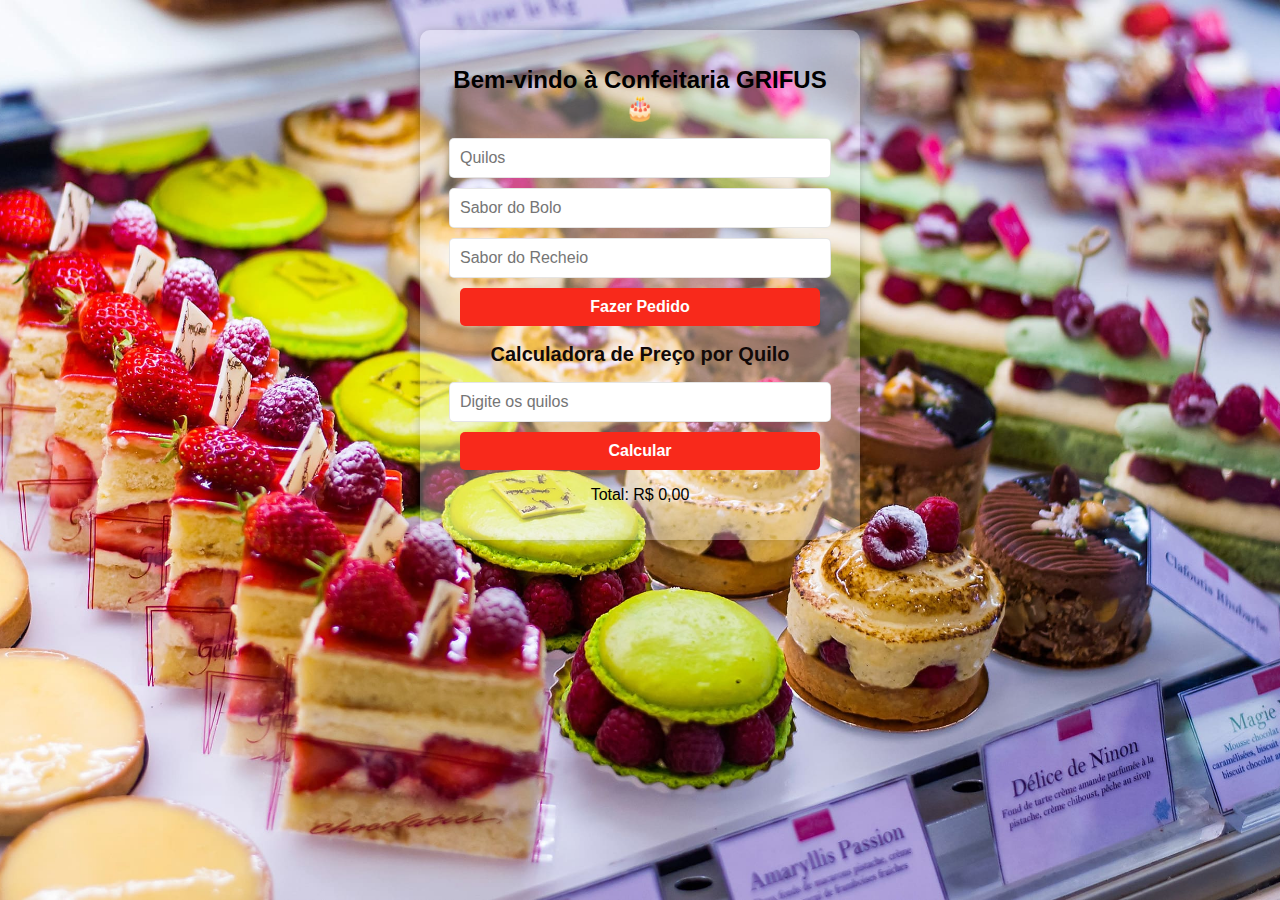
<file: index.html>
<!DOCTYPE html>
<html lang="pt-br">
<head>
    <meta charset="UTF-8">
    <meta name="viewport" content="width=device-width, initial-scale=1.0">
    <link rel="shortcut icon" href="android-chrome-512x512.png" type="image/x-icon">
    <link rel="stylesheet" href="style.css">
    <link rel="stylesheet" href="style.css">
    <title>Confeitaria GRIFUS</title>
</head>
<body>

    <div class="container">
        <h1>Bem-vindo à Confeitaria GRIFUS 🎂</h1>

        <div class="pedido">
            <input type="number" placeholder="Quilos">
            <input type="text" placeholder="Sabor do Bolo">
            <input type="text" placeholder="Sabor do Recheio">
            <input type="button" value="Fazer Pedido" onclick="irParaOutraPagina()">
        </div>

        <h2>Calculadora de Preço por Quilo</h2>
        <div class="calculadora">
            <input type="number" id="Quilos" placeholder="Digite os quilos" min="0" step="0.1">
            <button onclick="calcularPreco()">Calcular</button>
            <p id="resultado">Total: R$ 0,00</p>
        </div>
    </div>

    <script>
        function calcularPreco() {
            var kilos = document.getElementById("Quilos").value;
            var precoPorKilo = 30;
            var total = kilos * precoPorKilo;
            
            if (kilos > 0) {
                document.getElementById("resultado").textContent = "Total: R$ " + total.toFixed(2);
            } else {
                document.getElementById("resultado").textContent = "Digite um valor válido!";
            }
        }
        function irParaOutraPagina() {
        window.location.href = "conclu.html"; // Substitua pelo seu link
    }
    </script>

</body>
</html>
</file>
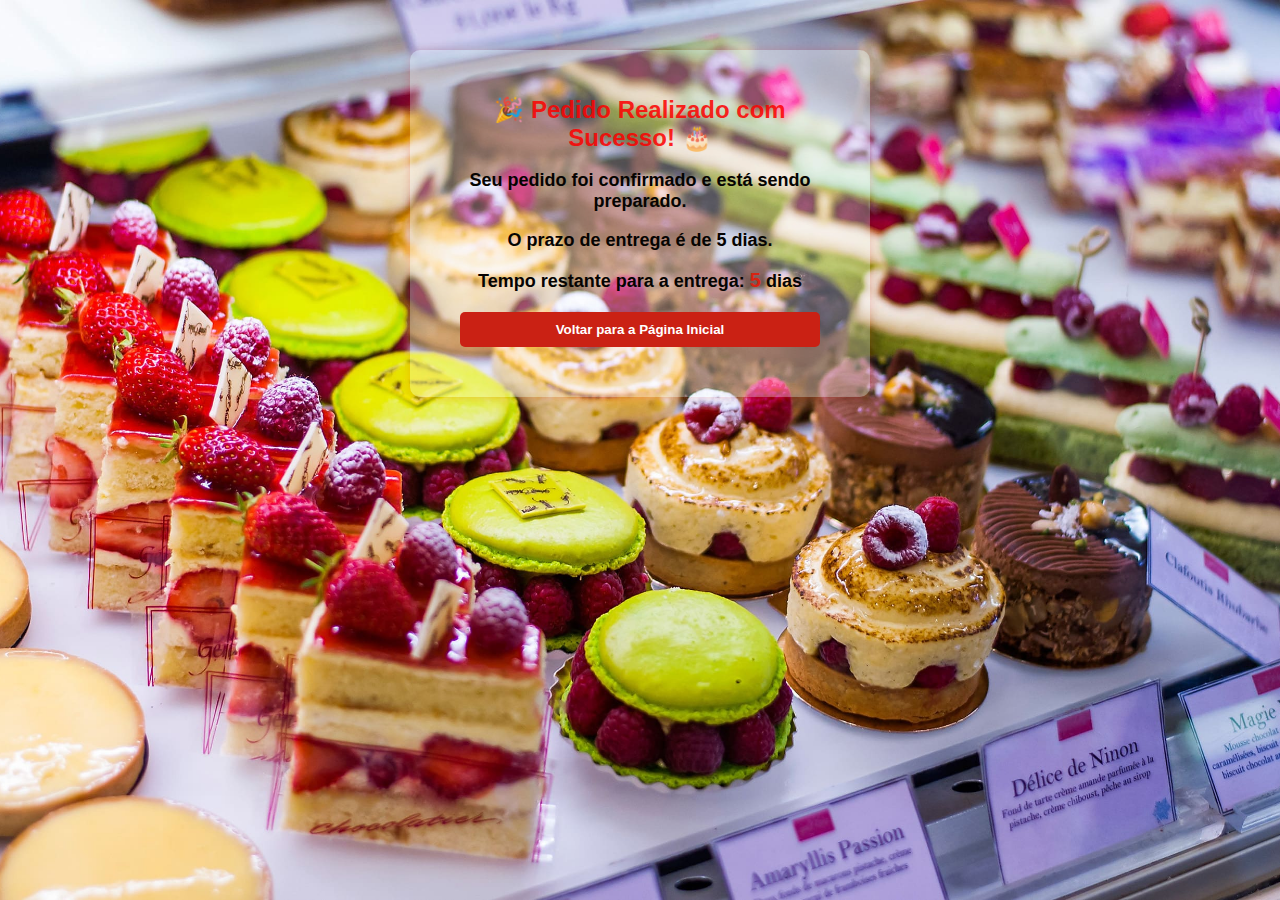
<file: conclu.html>
<!DOCTYPE html>
<html lang="pt-br">
<head>
    <meta charset="UTF-8">
    <meta name="viewport" content="width=device-width, initial-scale=1.0">
    <link rel="stylesheet" href="style2.css">
    <link rel="shortcut icon" href="android-chrome-512x512.png" type="image/x-icon">
    <title>Pedido Confirmado</title>
</head>
<body>

    <div class="container">
        <h1>🎉 Pedido Realizado com Sucesso! 🎂</h1>
        <p>Seu pedido foi confirmado e está sendo preparado.</p>
        <p>O prazo de entrega é de <span id="diasEntrega"></span> dias.</p>
        <p>Tempo restante para a entrega: <span id="contadorDias"></span> dias</p>
        
        <input type="button" value="Voltar para a Página Inicial" onclick="voltarParaInicio()">
    </div>

    <script>
        function voltarParaInicio() {
            window.location.href = "index.html"; // Altere para a página inicial correta
        }

        // Definir prazo de entrega (exemplo: 5 dias)
        let prazoEntrega = 5;
        document.getElementById("diasEntrega").textContent = prazoEntrega;
        document.getElementById("contadorDias").textContent = prazoEntrega;

        // Contagem regressiva diária
        let intervalo = setInterval(() => {
            prazoEntrega--;
            document.getElementById("contadorDias").textContent = prazoEntrega;

            if (prazoEntrega <= 0) {
                clearInterval(intervalo);
                document.getElementById("contadorDias").textContent = "Entregue! 🎁";
            }
        }, 1000 * 60 * 60 * 24); // Reduz 1 dia a cada 24 horas
    </script>

</body>
</html>
</file>
<file: style.css>
/* Estilo geral */
body {
    font-family: Arial, sans-serif;
    background: url('doces-confeitaria-assai-atacadista.jpg') no-repeat center center fixed;
    background-size: cover;
    text-align: center;
    margin: 0;
    padding: 0;
}

/* Container central */
.container {
    background: rgba(255, 255, 255, 0.3); /* Aumentei a transparência */
    width: 90%; /* Ajustei para telas menores */
    max-width: 400px; /* Mantém um tamanho ideal */
    margin: 30px auto;
    padding: 20px;
    border-radius: 10px;
    box-shadow: 0px 0px 10px rgba(0, 0, 0, 0.2); /* Suavizei a sombra */
}

/* Títulos */
h1 {
    color: #000000;
    font-size: 24px;
}

h2 {
    color: #110908;
    font-size: 20px;
}

/* Inputs e botões */
input, button {
    display: block;
    width: 90%;
    padding: 10px;
    margin: 10px auto;
    border-radius: 5px;
    border: 1px solid rgba(0, 0, 0, 0.1); /* Borda mais suave */
    font-size: 16px;
}

/* Botão principal */
input[type="button"], button {
    background-color: #f8291b;
    color: white;
    border: none;
    cursor: pointer;
    font-weight: bold;
    transition: 0.3s;
}

input[type="button"]:hover, button:hover {
    background-color: #f04b2a;
    transform: scale(1.05);
}

/* Responsividade para celulares */
@media (max-width: 600px) {
    .container {
        width: 95%;
        padding: 15px;
    }

    h1 {
        font-size: 20px;
    }

    h2 {
        font-size: 18px;
    }

    input, button {
        font-size: 14px;
    }
}
</file>
<file: style2.css>
/* Estilo geral */
body {
    font-family: Arial, sans-serif;
    background: url('doces-confeitaria-assai-atacadista.jpg') no-repeat center center fixed;
    background-size: cover;
    text-align: center;
    margin: 0;
    padding: 0;
}

/* Container central */
.container {
    background: rgba(255, 255, 255, 0.3);
    width: 90%;
    max-width: 400px;
    margin: 50px auto;
    padding: 30px;
    border-radius: 10px;
    box-shadow: 0px 0px 10px rgba(231, 20, 20, 0.2);
}

/* Títulos */
h1 {
    color: #fd0000dc;
    font-size: 24px;
}

p {
    font-size: 18px;
    color: #060402;
    font-weight: bold;
}

/* Contador */
#contadorDias {
    color: #d82312;
    font-size: 20px;
}

/* Botões */
input[type="button"], button {
    display: block;
    width: 90%;
    padding: 10px;
    margin: 20px auto;
    border-radius: 5px;
    border: none;
    background-color: #ca2114;
    color: white;
    font-weight: bold;
    cursor: pointer;
    transition: 0.3s;
}

input[type="button"]:hover, button:hover {
    background-color: #da300e;
    transform: scale(1.05);
}
</file>
